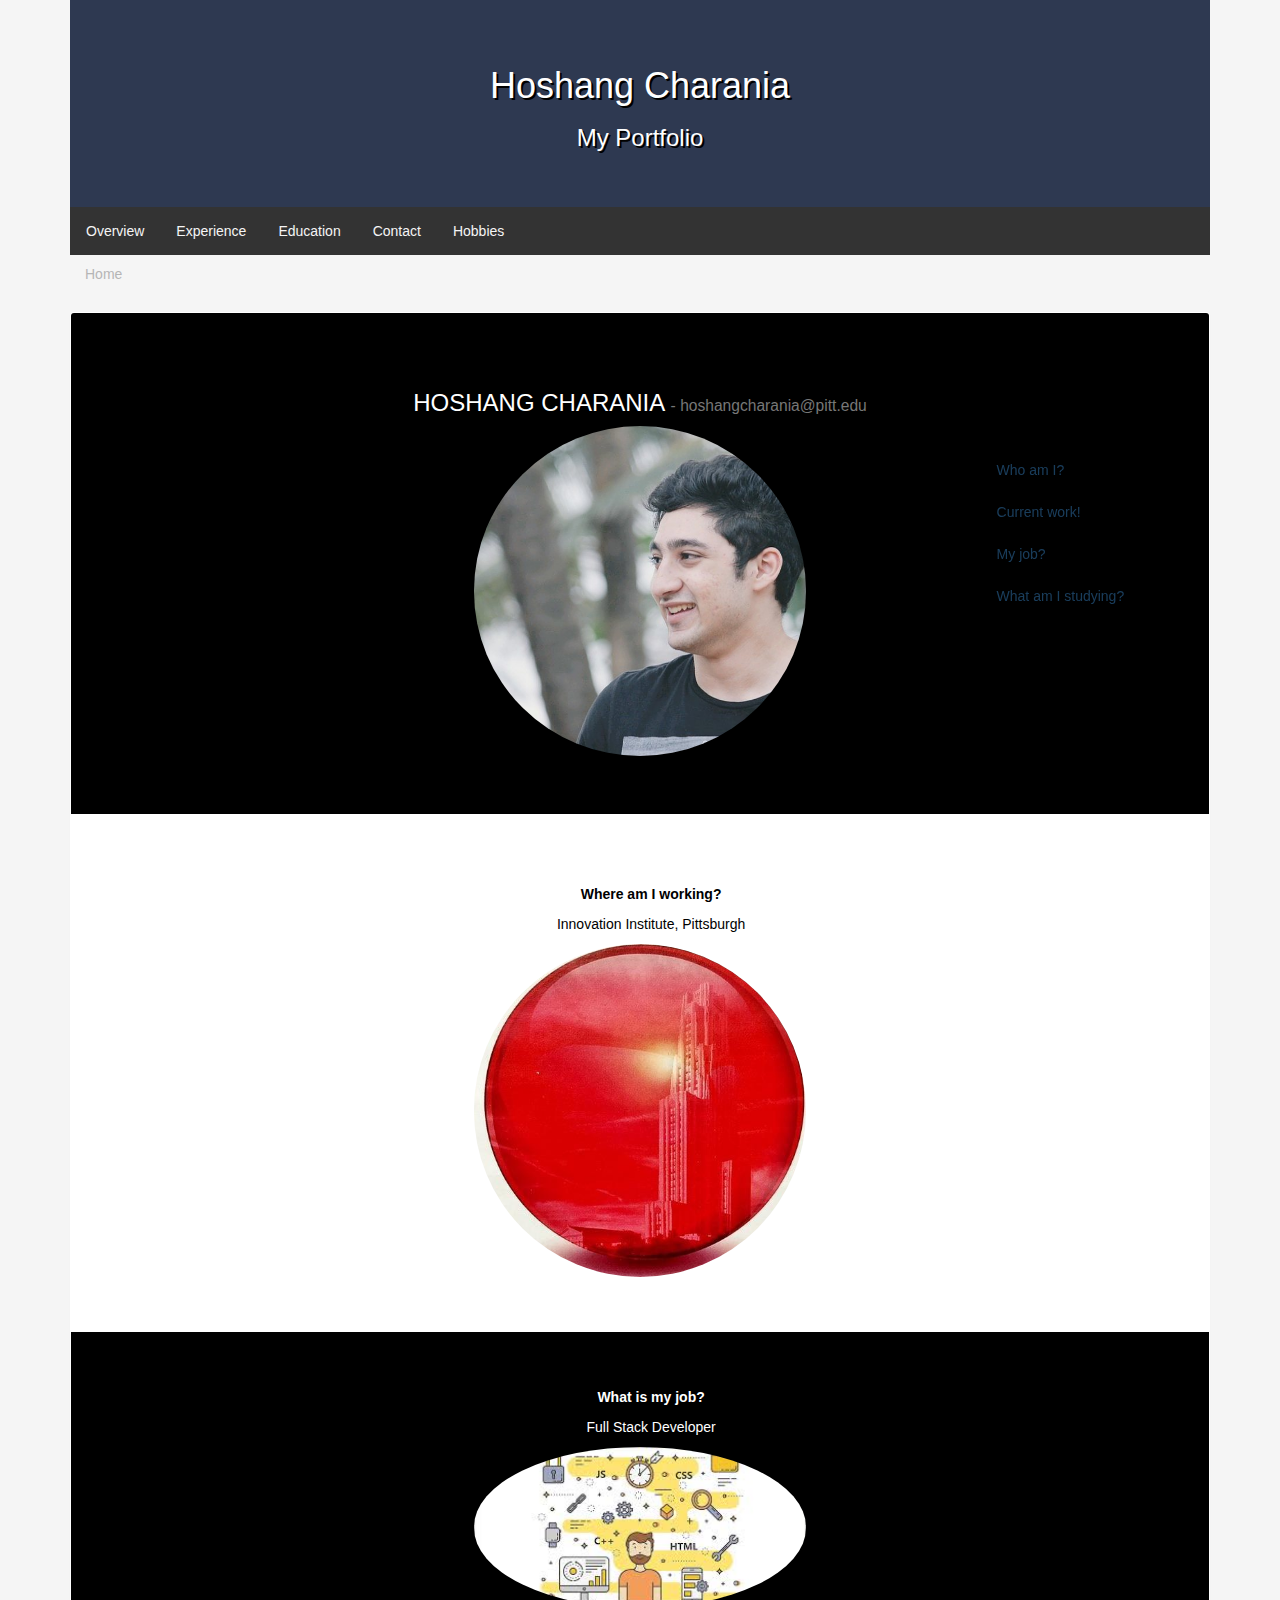
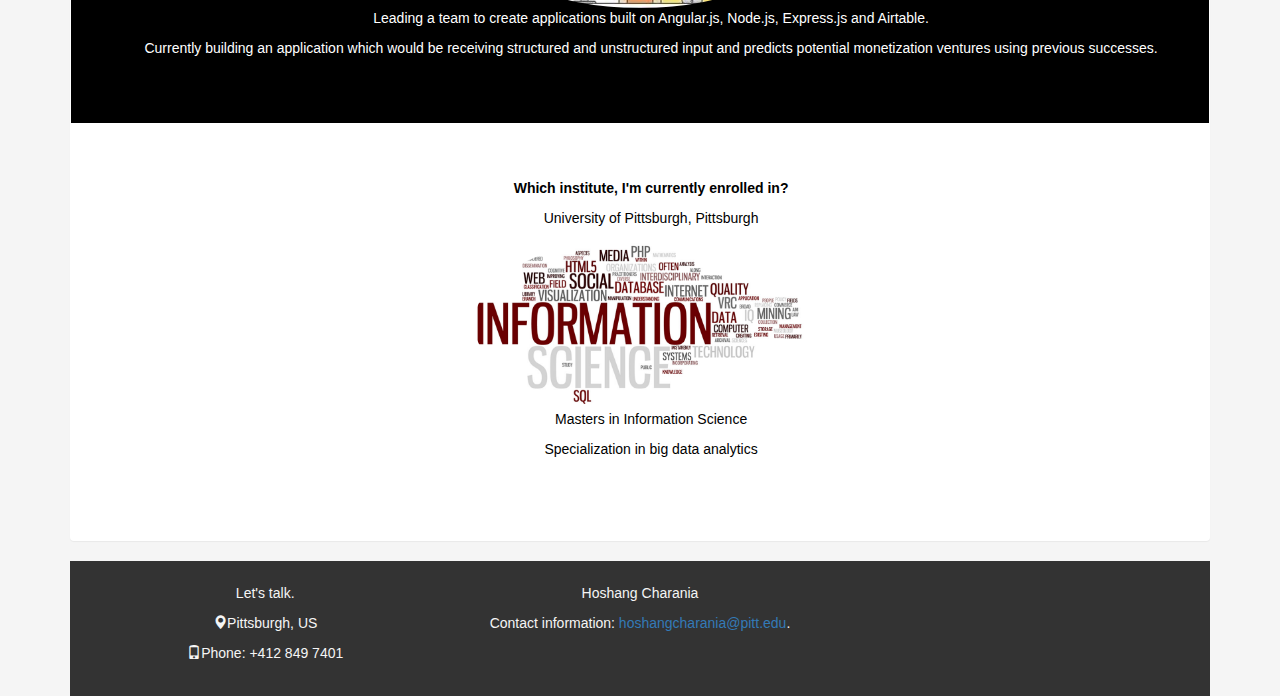
<file: index.html>
<?xml version="1.0" encoding="UTF-8" standalone="yes"?>
<!doctype html>

<html lang="en">
<head>
    <meta charset="utf-8">
    <meta name="viewport" content="width=device-width, initial-scale=1">
  <title>Hoshang Charania</title>
  <link rel="stylesheet" href="https://maxcdn.bootstrapcdn.com/bootstrap/3.3.7/css/bootstrap.min.css">
  <link rel="stylesheet" href="css/styles.css">

</head>
<body>
<div class="container">
<header>
<h1>Hoshang Charania</h1>

<h3>My Portfolio</h3>
</header>
<nav id="main-nav">
        <ul>
                <li><a href="index.html">Overview</a></li>
                <li><a href="experience.html">Experience</a></li>
                <li><a href="education.html">Education</a> </li>
                <li><a href="contact.html">Contact</a><li>
                <li><a href="hobbies.html">Hobbies</a><li>
        </ul>
</nav>
<div class="row">
<nav class="col-sm-3" id="myScrollspy" class="side-nav">
        <ul class="nav nav-pills nav-stacked">
          <li><a href="#section1">Who am I?</a></li>
          <li><a href="#section2">Current work!</a></li>
          <li><a href="#section3">My job?</a></li>
          <li><a href="#section4">What am I studying?</a></li>                   
       </ul>
</nav>
</div>
<nav aria-label="breadcrumb">
                <ol class="breadcrumb">
                  <li class="breadcrumb-item active" aria-current="page">Home</li>
                </ol>
</nav>
<div class="panel">
<div class="panel-heading text-center"id="section1">
        <h3>HOSHANG CHARANIA <small class="text-muted">- hoshangcharania@pitt.edu</small></h3>
        <img src="images/myphoto.png" class="img-circle photo center-block img-responsive" alt="My Photo">
</div>
<div class="panel-body content text-center">
        <div class="row" id="section2">
        <div class="col-md-12">
        <p class="text-info"><strong>Where am I working?</strong></p>
        <p class="text-info">Innovation Institute, Pittsburgh</p>
        <img src="images/work.jpeg" class="img-circle photo center-block img-responsive" alt="Innovation Institute Logo">
        </div>
        </div>
        <div class="row" id="section3">
        <div class="col-md-12">
        <p class="text-info"><strong>What is my job?</strong></p>
        <p class="text-info"> Full Stack Developer</p>
        <img src="images/job.jpeg" class="img-circle photo center-block img-responsive" alt="Full Stack Developer">
        <ul class="list-unstyled">
                <li><p class="text-info">Leading a team to create applications built on Angular.js, Node.js, Express.js and Airtable.</p></li>
                <li><p class="text-info">Currently building an application which would be receiving structured and unstructured input and predicts potential monetization ventures using previous successes.</p></li>
        </ul>
        </div>
        </div>
        <div class="row" id="section4">
        <div class="col-md-12">
        <p class="text-info"><strong>Which institute, I'm currently enrolled in?</strong></p>
        <p class="text-info">University of Pittsburgh, Pittsburgh</p>
        <img src="images/study.jpg" class="img-circle photo center-block img-responsive" alt="Information Science">
        <ul class="list-unstyled">
                <li><p class="text-info">Masters in Information Science</li>
                <li><p class="text-info">Specialization in big data analytics</li>
        </ul> 
        </div>
        </div>
</div>
</div>

<footer>
        <div class="row">
                <div class="col-md-4">
                  <p>Let's talk.</p>
                  <p><span class="glyphicon glyphicon-map-marker"></span>Pittsburgh, US</p>
                  <p><span class="glyphicon glyphicon-phone"></span>Phone: +412 849 7401</p>
                </div>
        <div class="col-md-4">
                    <p>Hoshang Charania</p>
                    <p>Contact information: <a href="mailto:hoshangcharania@pitt.edu">hoshangcharania@pitt.edu</a>.</p>
        </div>
    </div>

</footer>

</div>
</body>
</html>
</file>
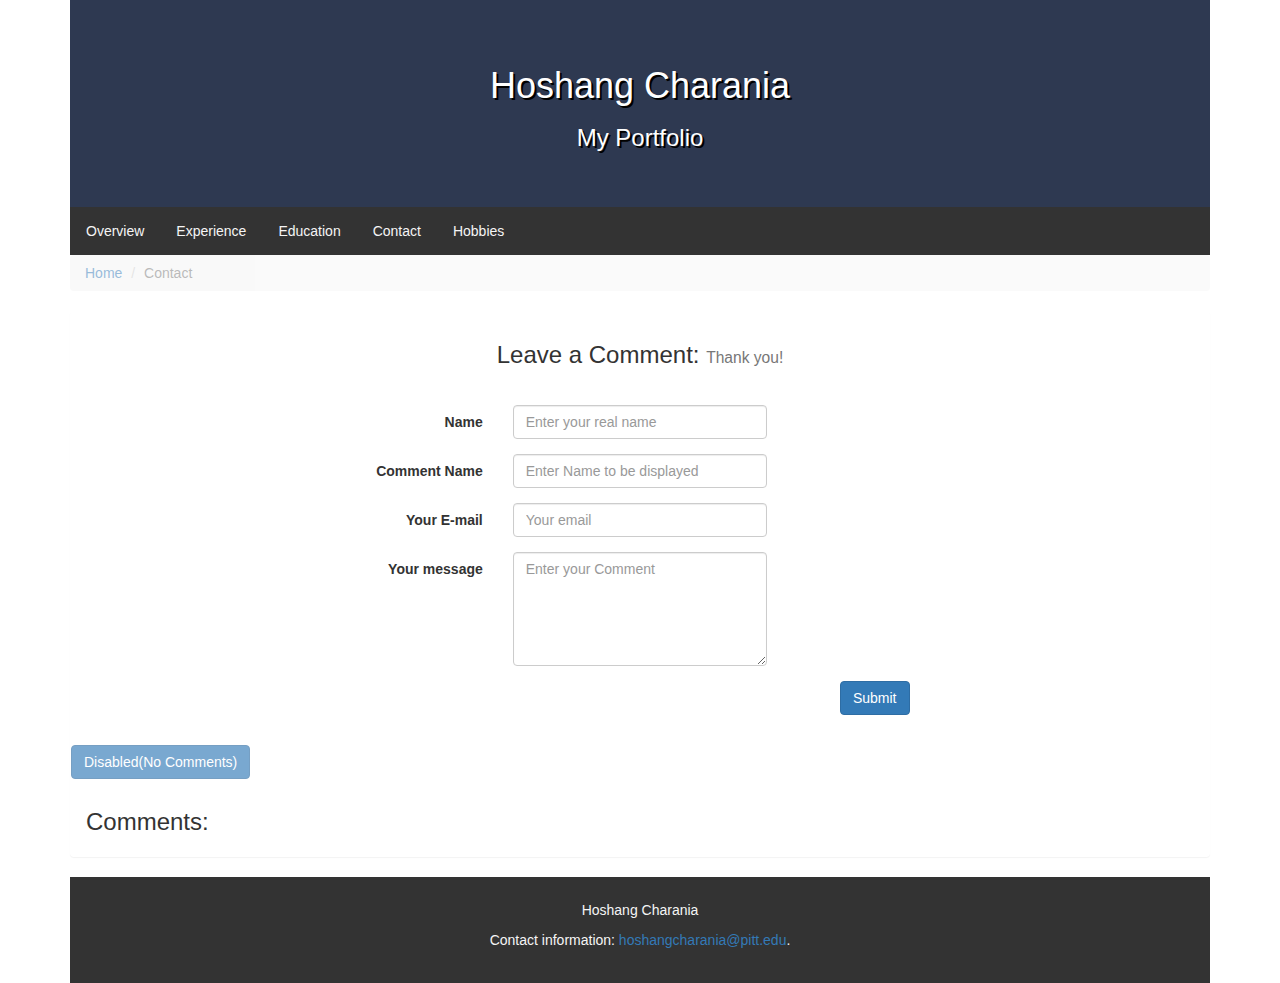
<file: contact.html>
<?xml version="1.0" encoding="UTF-8" standalone="yes"?>
<!doctype html>

<html lang="en">
<head>
  <meta charset="utf-8">
  <meta name="viewport" content="width=device-width, initial-scale=1">
  <title>Hoshang Charania</title>
  <link rel="stylesheet" href="css/styles.css">
  <link rel="stylesheet" href="https://maxcdn.bootstrapcdn.com/bootstrap/3.3.7/css/bootstrap.min.css">
  
</head>
<body>
        <div class="container">
        <header>
                <h1>Hoshang Charania</h1>
                <h3>My Portfolio</h3>
        </header>
        <nav id="main-nav">
                <ul>
                        <li><a href="index.html">Overview</a></li>
                        <li><a href="experience.html">Experience</a></li>
                        <li><a href="education.html">Education</a> </li>
                        <li><a href="contact.html">Contact</a><li>
                        <li><a href="hobbies.html">Hobbies</a><li>
                     </ul>
        </nav>
        <nav aria-label="breadcrumb">
            <ol class="breadcrumb">
              <li class="breadcrumb-item"><a href="index.html">Home</a></li>
              <li class="breadcrumb-item active" aria-current="page">Contact</li>
            </ol>
        </nav>
        <div class="panel">
            <div class="panel-heading text-center">
                <h3>Leave a Comment: <small class="text-muted">Thank you!</small></h3>
        </div>
                <div class="panel-body content">
                  <div class="row">
                  <div class="col-md-6 col-md-offset-3">
                      <form id="contact-form" class="form-horizontal">
                      <fieldset>
                        <div id="form-container">
                          <div class="form-group">
                            <label class="col-md-3 control-label" for="name">Name</label>
                            <div class="col-md-6">
                              <input id="name" type="text" placeholder="Enter your real name" class="form-control">
                            </div>
                          </div>
                          <div class="form-group">
                                <label class="col-md-3 control-label" for="name">Comment Name</label>
                                <div class="col-md-6">
                                  <input id="comment-name" type="text" placeholder="Enter Name to be displayed" class="form-control">
                                </div>
                              </div>
                          <div class="form-group">
                            <label class="col-md-3 control-label" for="email">Your E-mail</label>
                            <div class="col-md-6">
                              <input id="email" type="email" placeholder="Your email" class="form-control">
                            </div>
                          </div>
                          <div class="form-group">
                            <label class="col-md-3 control-label" for="message">Your message</label>
                            <div class="col-md-6">
                              <textarea class="form-control" id="comment" placeholder="Enter your Comment" rows="5"></textarea>
                            </div>
                          </div>
                          <div class="form-group">
                            <div class="col-md-12 text-right" id="spin-area">
                              <button type="button" class="btn btn-primary" onclick="validation()">Submit</button>
                            </div>
                          </div>
                        </div>
                      </fieldset>
                      </form>
                  </div>
                  </div>
                </div>
                <button type="button" id="remove" class="btn btn-primary disabled" onclick="removecomments()" disabled>Disabled(No Comments)</button>
                <div class="panel-heading text-left">
                        <h3>Comments: </h3>
                </div>
                <div id="Comments">
                </div>
              </div>
                <footer>
                        <p>Hoshang Charania</p>
                        <p>Contact information: <a href="mailto:hoshangcharania@pitt.edu">hoshangcharania@pitt.edu</a>.</p>
                </footer>
        </div>
<script src="scripts/contact_script.js"></script>
</body>
</html>
</file>
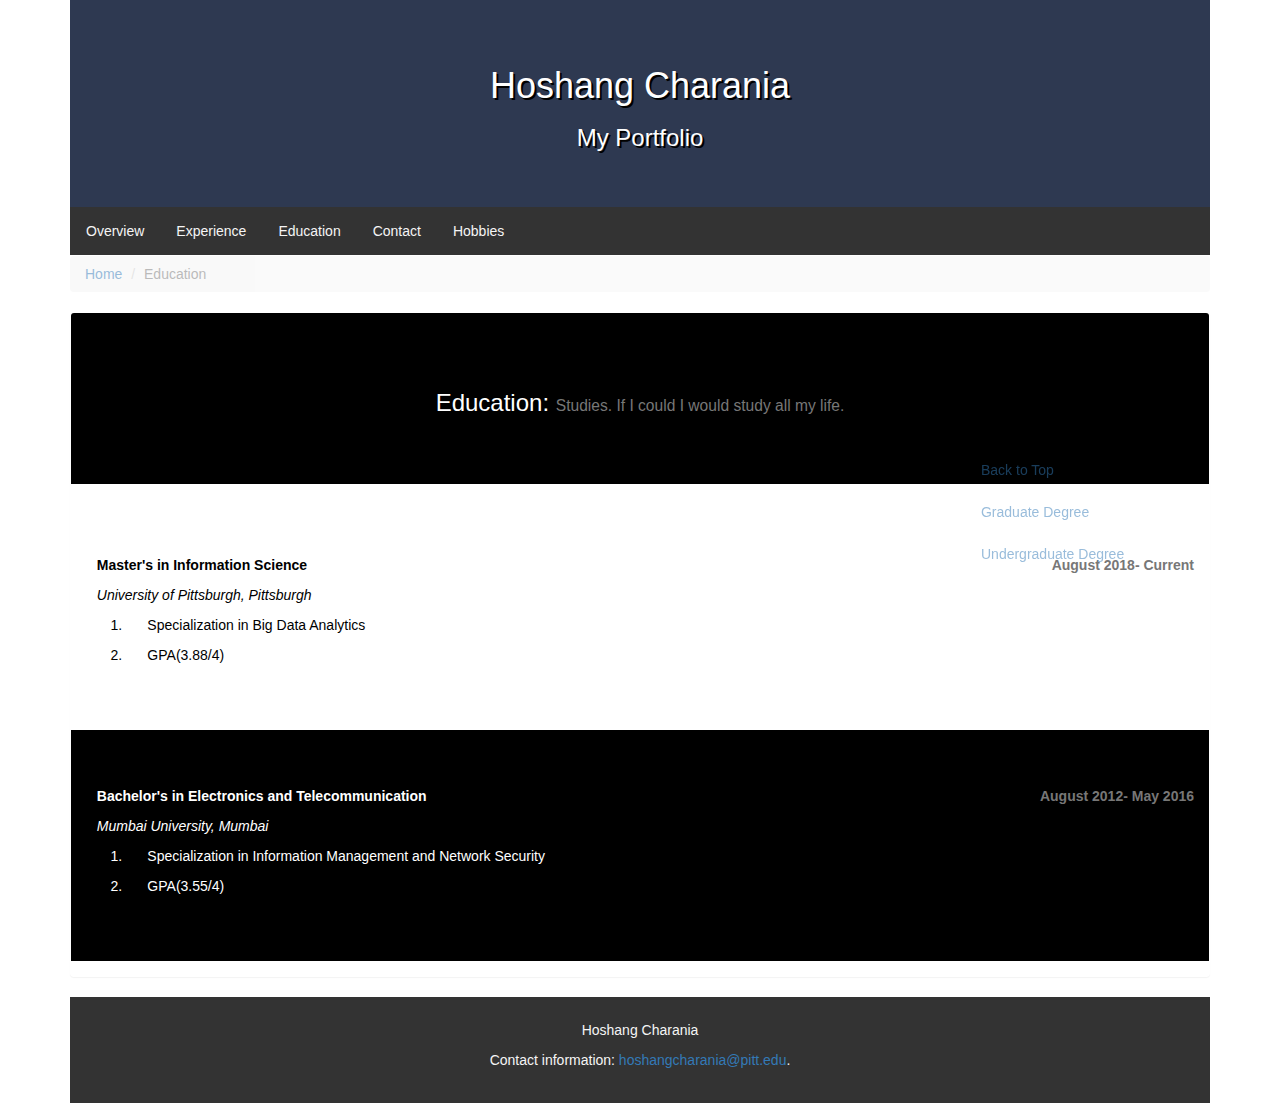
<file: education.html>
<?xml version="1.0" encoding="UTF-8" standalone="yes"?>
<!doctype html>

<html lang="en">
<head>
  <meta charset="utf-8">
  <meta name="viewport" content="width=device-width, initial-scale=1">
  <title>Hoshang Charania</title>
  <link rel="stylesheet" href="css/styles.css">
  <link rel="stylesheet" href="https://maxcdn.bootstrapcdn.com/bootstrap/3.3.7/css/bootstrap.min.css">
</head>
<body>
<div class="container">
<header>
<h1>Hoshang Charania</h1>

<h3>My Portfolio</h3>
</header>
<nav id="main-nav">
        <ul>
                <li><a href="index.html">Overview</a></li>
                <li><a href="experience.html">Experience</a></li>
                <li><a href="education.html">Education</a> </li>
                <li><a href="contact.html">Contact</a><li>
                <li><a href="hobbies.html">Hobbies</a><li>
             </ul>
</nav>
<div class="row">
        <nav class="col-sm-3" id="myScrollspy">
                <ul class="nav nav-pills nav-stacked">
                  <li><a href="#section1">Back to Top</a></li>
                  <li><a href="#section2">Graduate Degree</a></li>
                  <li><a href="#section3">Undergraduate Degree</a></li>                
               </ul>
        </nav>
</div>
<nav aria-label="breadcrumb">
                <ol class="breadcrumb">
                  <li class="breadcrumb-item"><a href="index.html">Home</a></li>
                  <li class="breadcrumb-item active" aria-current="page">Education</li>
                </ol>
            </nav>
<div class="panel">
            <div class="panel-heading text-center"id="section1">
                    <h3>Education: <small class="text-muted">Studies. If I could I would study all my life.</small></h3>
            </div>
        <div class="panel-body content">
        <div class="row" id="section2">
                <div class="col-sm-6">
                <p class="text-info"><strong>Master's in Information Science</strong></p>
                <p class="text-info"><em>University of Pittsburgh, Pittsburgh</em></p>
                </div>
                <div class="col-sm-6">
                                <p class="text-muted text-right"><strong>August 2018- Current</strong></p>
                </div>
                <div class="col-sm-12">
                <ol>
                                <li><p class="text-info">Specialization in Big Data Analytics</p></li>
                                <li><p class="text-info">GPA(3.88/4)</p></li>
                </ol> 
                </div>
                </div>
        <div class="row" id="section3">
                <div class="col-sm-6">
                <p class="text-info"><strong>Bachelor's in Electronics and Telecommunication</strong></p>
                <p class="text-info"><em>Mumbai University, Mumbai</em></p>
                </div>
                <div class="col-sm-6">
                                <p class="text-muted text-right"><strong>August 2012- May 2016</strong></p>
                </div>
                <div class="col-sm-12">
                <ol>
                                <li><p class="text-info">Specialization in Information Management and Network Security</p></li>
                                <li><p class="text-info">GPA(3.55/4)</p></li>
                </ol> 
                </div>
                </div> 
        </div>   
</div>  
<footer>
        <p>Hoshang Charania</p>
        <p>Contact information: <a href="mailto:hoshangcharania@pitt.edu">hoshangcharania@pitt.edu</a>.</p>
</footer>
</div>
</body>
</html>
</file>
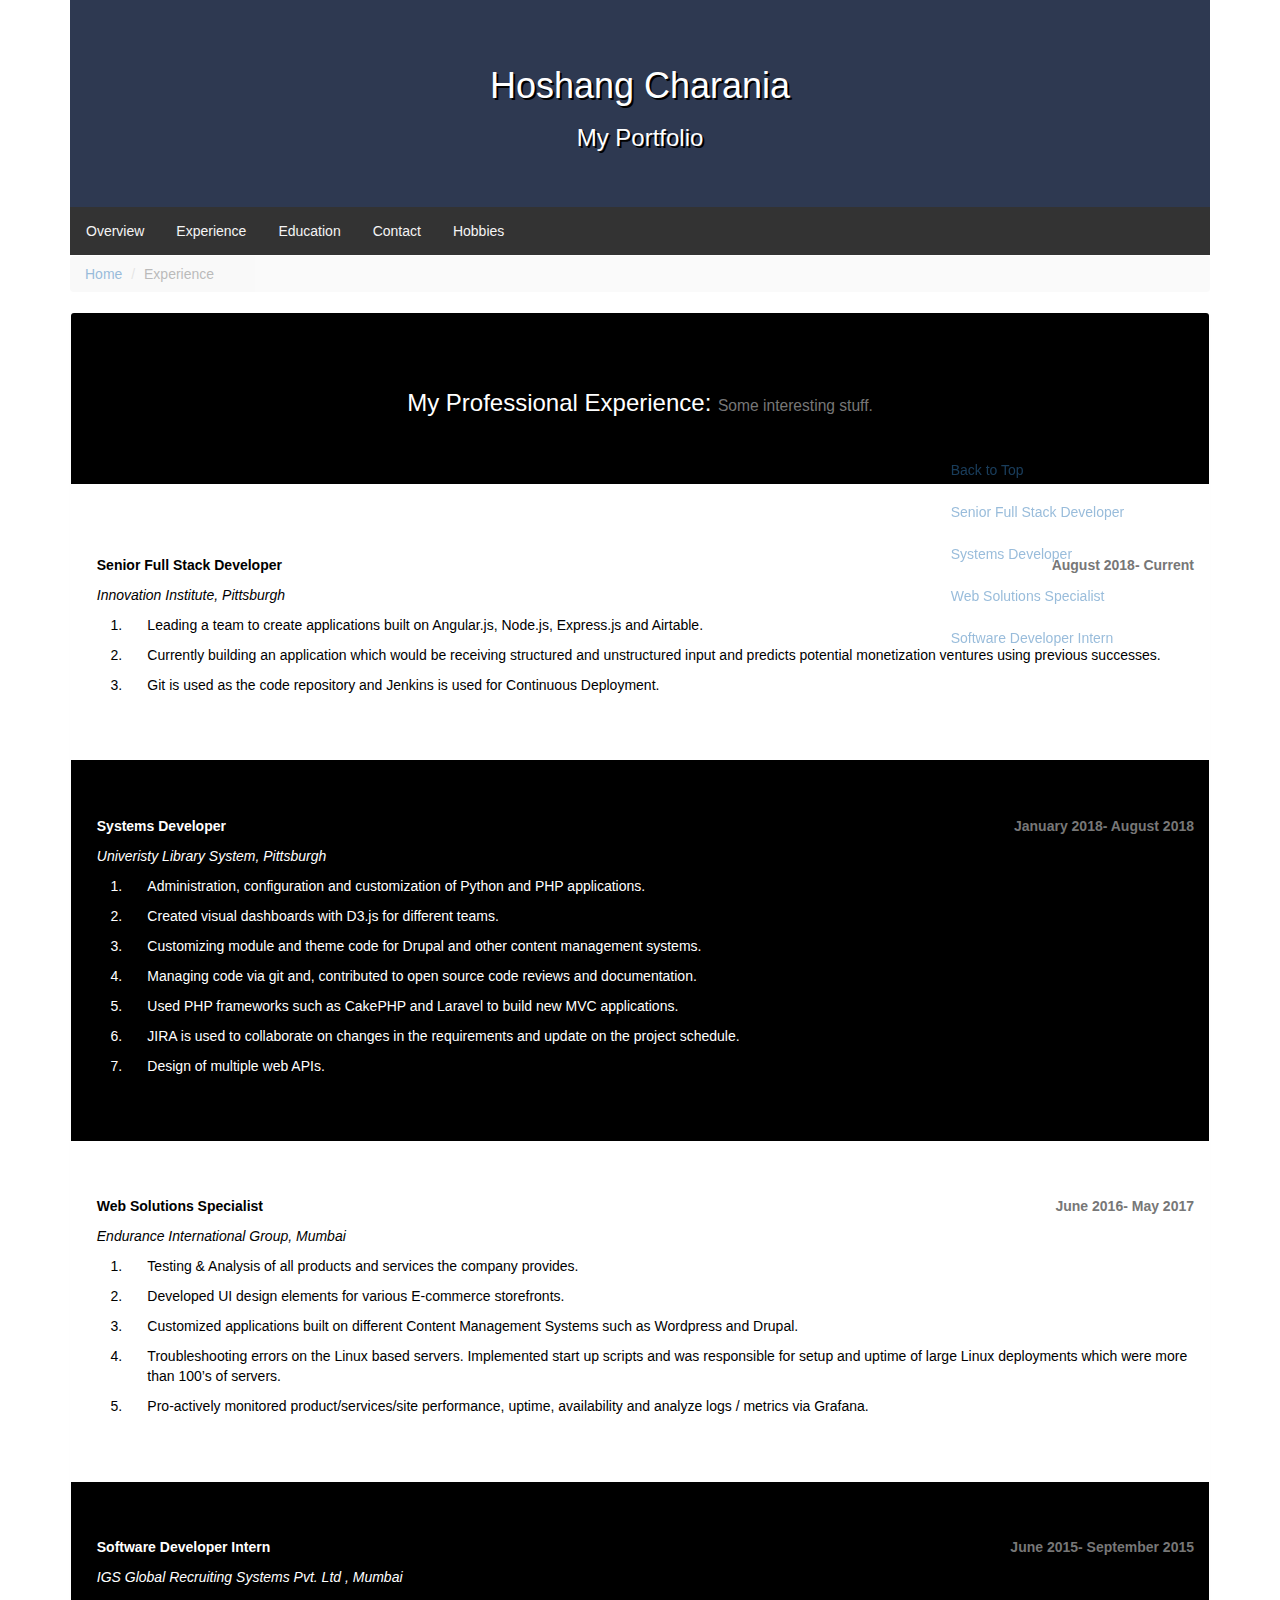
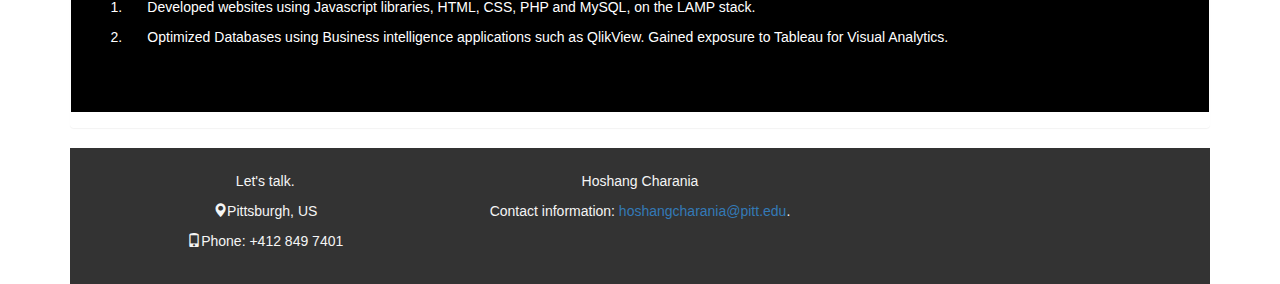
<file: experience.html>
<?xml version="1.0" encoding="UTF-8" standalone="yes"?>
<!doctype html>

<html lang="en">
<head>
  <meta charset="utf-8">
  <meta name="viewport" content="width=device-width, initial-scale=1">
  <title>Hoshang Charania</title>
  <link rel="stylesheet" href="css/styles.css">
  <link rel="stylesheet" href="https://maxcdn.bootstrapcdn.com/bootstrap/3.3.7/css/bootstrap.min.css">
</head>
<body>
<div class="container">
        <header>
        <h1>Hoshang Charania</h1>
        
        <h3>My Portfolio</h3>
        </header>
        <nav id="main-nav">
                <ul>
                        <li><a href="index.html">Overview</a></li>
                        <li><a href="experience.html">Experience</a></li>
                        <li><a href="education.html">Education</a> </li>
                        <li><a href="contact.html">Contact</a><li>
                        <li><a href="hobbies.html">Hobbies</a><li>
                     </ul>
        </nav>
        <div class="row">
        <nav class="col-sm-3" id="myScrollspy">
                <ul class="nav nav-pills nav-stacked">
                  <li><a href="#section1">Back to Top</a></li>
                  <li><a href="#section2">Senior Full Stack Developer</a></li>
                  <li><a href="#section3">Systems Developer</a></li>
                  <li><a href="#section4">Web Solutions Specialist</a></li> 
                  <li><a href="#section5">Software Developer Intern</a></li>                    
               </ul>
        </nav>
        </div>
        <nav aria-label="breadcrumb">
                        <ol class="breadcrumb">
                          <li class="breadcrumb-item"><a href="index.html">Home</a></li>
                          <li class="breadcrumb-item active" aria-current="page">Experience</li>
                        </ol>
        </nav>
        <div class="panel">
        <div class="panel-heading text-center"id="section1">
                <h3>My Professional Experience: <small class="text-muted">Some interesting stuff.</small></h3>
        </div>
        <div class="panel-body content">
                <div class="row" id="section2">
                <div class="col-sm-6">
                <p class="text-info"><strong>Senior Full Stack Developer</strong></p>
                <p class="text-info"><em>Innovation Institute, Pittsburgh</em></p>
                </div>
                <div class="col-sm-6">
                                <p class="text-muted text-right"><strong>August 2018- Current</strong></p>
                </div>
                <div class="col-sm-12">
                <ol>
                                <li><p class="text-info">Leading a team to create applications built on Angular.js, Node.js, Express.js and Airtable.</p></li>
                                <li><p class="text-info">Currently building an application which would be receiving structured and unstructured input and predicts potential
                                                monetization ventures using previous successes.</p></li>
                                <li><p class="text-info">Git is used as the code repository and Jenkins is used for Continuous Deployment.</p></li>

                </ol> 
                </div>
                </div>
                <div class="row" id="section3">
                <div class="col-sm-6">
                <p class="text-info text-left"><strong>Systems Developer</strong></p>
                <p class="text-info"><em>Univeristy Library System, Pittsburgh</em></p>
                </div>
                <div class="col-sm-6">
                                <p class="text-muted text-right"><strong>January 2018- August 2018</strong></p>
                </div>
                <div class="col-sm-12">
                <ol>
                                <li><p class="text-info">Administration, configuration and customization of Python and PHP applications.</p></li>
                                <li><p class="text-info">Created visual dashboards with D3.js for different teams.</p></li>
                                <li><p class="text-info">Customizing module and theme code for Drupal and other content management systems.</p></li>
                                <li><p class="text-info">Managing code via git and, contributed to open source code reviews and documentation.</p></li>
                                <li><p class="text-info">Used PHP frameworks such as CakePHP and Laravel to build new MVC applications.</p></li>
                                <li><p class="text-info">JIRA is used to collaborate on changes in the requirements and update on the project schedule.</p></li>
                                <li><p class="text-info">Design of multiple web APIs.</p></li>
                </ol>
                </div>
                </div>
                <div class="row" id="section4">
                <div class="col-sm-6">
                <p class="text-info"><strong>Web Solutions Specialist</strong></p>
                <p class="text-info"><em>Endurance International Group, Mumbai</em></p>
                </div>
                <div class="col-sm-6">
                                <p class="text-muted text-right"><strong>June 2016- May 2017</strong></p>
                </div>
                <div class="col-sm-12">
                <ol>
                                <li><p class="text-info">Testing & Analysis of all products and services the company provides.</p></li>
                                <li><p class="text-info">Developed UI design elements for various E-commerce storefronts.</p></li>
                                <li><p class="text-info">Customized applications built on different Content Management Systems such as Wordpress and Drupal.</p></li>
                                <li><p class="text-info">Troubleshooting errors on the Linux based servers. Implemented start up scripts and was responsible for setup and uptime
                                        of large Linux deployments which were more than 100’s of servers.</p></li>
                                <li><p class="text-info">Pro-actively monitored product/services/site performance, uptime, availability and analyze logs / metrics via Grafana.</p></li>

                </ol>
                </div>
                </div>
                <div class="row" id="section5">
                <div class="col-sm-6">
                <p class="text-info"><strong>Software Developer Intern</strong></p>
                <p class="text-info"><em>IGS Global Recruiting Systems Pvt. Ltd , Mumbai</em></p>
                </div>
                <div class="col-sm-6">
                                <p class="text-muted text-right"><strong>June 2015- September 2015</strong></p>
                </div>
                <div class="col-sm-12">
                <ol>
                                <li><p class="text-info">Developed websites using Javascript libraries, HTML, CSS, PHP and MySQL, on the LAMP stack.</p></li>
                                <li><p class="text-info">Optimized Databases using Business intelligence applications such as QlikView. Gained exposure to Tableau for Visual
                                                Analytics.</p></li>

                </ol>
                </div>
                </div>
        </div>
        </div>
        <footer>
                <div class="row">
                        <div class="col-md-4">
                          <p>Let's talk.</p>
                          <p><span class="glyphicon glyphicon-map-marker"></span>Pittsburgh, US</p>
                          <p><span class="glyphicon glyphicon-phone"></span>Phone: +412 849 7401</p>
                        </div>
                <div class="col-md-4">
                            <p>Hoshang Charania</p>
                            <p>Contact information: <a href="mailto:hoshangcharania@pitt.edu">hoshangcharania@pitt.edu</a>.</p>
                </div>
            </div>
        
        </footer>
        
        </div>
</body>
</html>
</file>
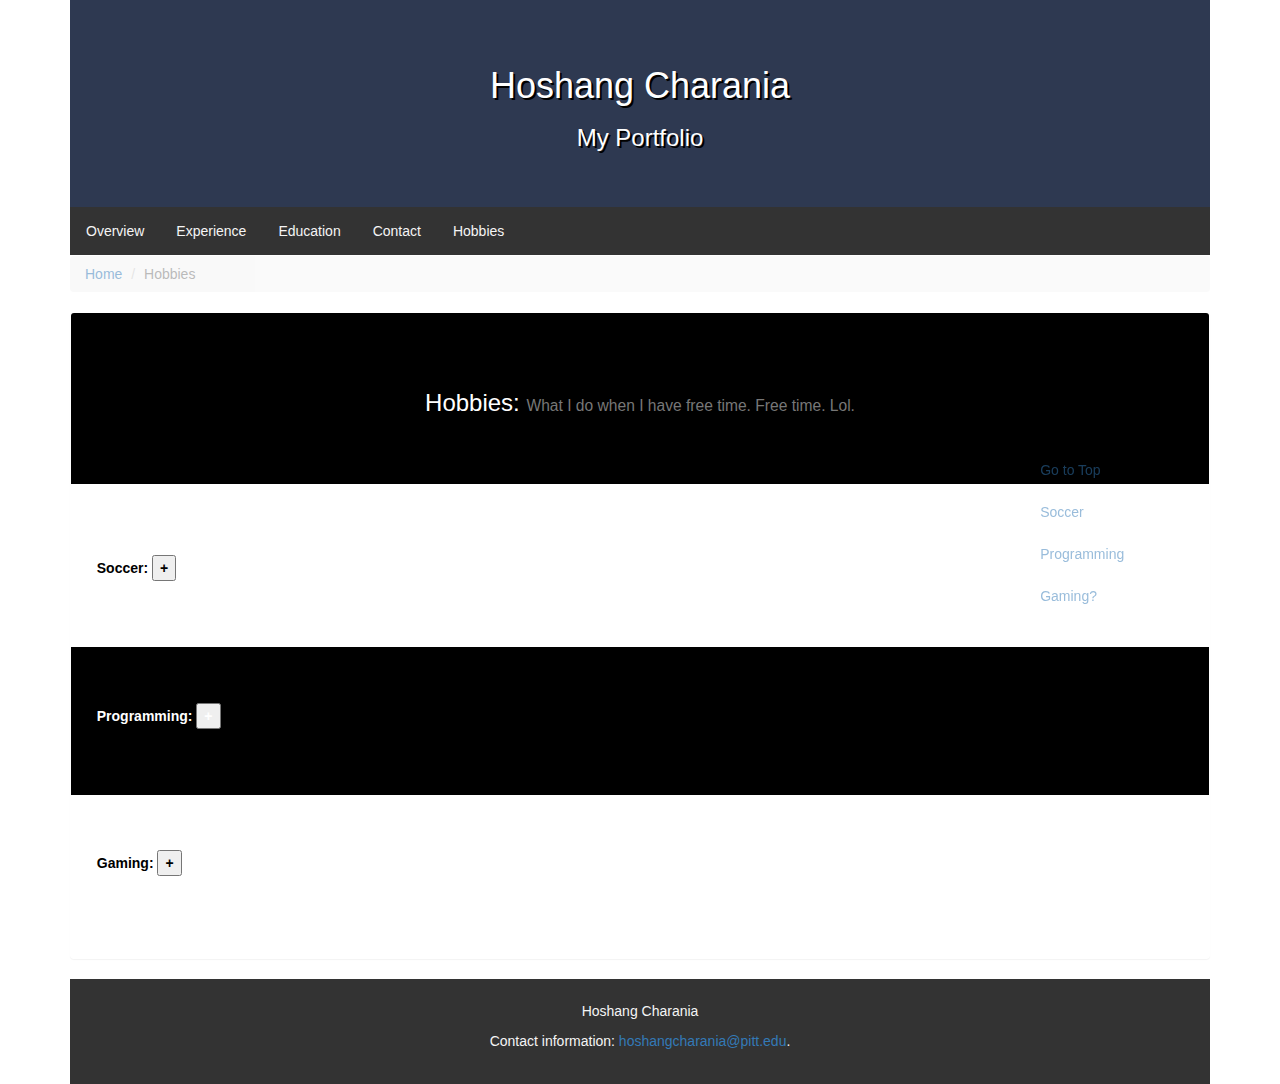
<file: hobbies.html>
<?xml version="1.0" encoding="UTF-8" standalone="yes"?>
<!doctype html>

<html lang="en">
<head>
  <meta charset="utf-8">
  <meta name="viewport" content="width=device-width, initial-scale=1">
  <title>Hoshang Charania</title>
  <link rel="stylesheet" href="css/styles.css">
  <link rel="stylesheet" href="https://maxcdn.bootstrapcdn.com/bootstrap/3.3.7/css/bootstrap.min.css">
</head>
<body>
<div class="container">
<header>
<h1>Hoshang Charania</h1>
<h3>My Portfolio</h3>
</header>
<nav id="main-nav">
        <ul>
                <li><a href="index.html">Overview</a></li>
                <li><a href="experience.html">Experience</a></li>
                <li><a href="education.html">Education</a> </li>
                <li><a href="contact.html">Contact</a><li>
                <li><a href="hobbies.html">Hobbies</a><li>
             </ul>
</nav>
<div class="row">
<nav class="col-sm-3" id="myScrollspy" class="side-nav">
        <ul class="nav nav-pills nav-stacked">
                <li><a href="#section1">Go to Top</a></li>
                <li><a href="#section2">Soccer</a></li>
                <li><a href="#section3">Programming</a></li>
                <li><a href="#section4">Gaming?</a></li>                   
             </ul>
      </nav>
</div>
<nav aria-label="breadcrumb">
                <ol class="breadcrumb">
                  <li class="breadcrumb-item"><a href="index.html">Home</a></li>
                  <li class="breadcrumb-item active" aria-current="page">Hobbies</li>
                </ol>
</nav>
<div class="panel">
<div class="panel-heading text-center"id="section1">
                <h3>Hobbies: <small class="text-muted">What I do when I have free time. Free time. Lol.</small></h3>
        </div>
<div class="panel-body content">
        <div class="row" id="section2">
                                <div class="col-sm-6">
                                <p class="text-info"><strong>Soccer: <button type="button" onclick="getHobby(1)">+</button></strong></p>
                                </div>
                                <div class="col-sm-12">
                                <ol id="Soccer">
                                                <li><p class="text-info">Support Arsenal.</p></li>
                                                <li><p class="text-info">Played in Centre Midfield when I was in college, vice captain of the college soccer team.</p></li>
                                                <img src="images/arsenal.jpg" class="img-circle photo center-block img-responsive" alt="Arsenal">
                                </ol> 
                                </div>
          </div>
          <div class="row" id="section3">
                        <div class="col-sm-6">
                        <p class="text-info"><strong>Programming: <button type="button" onclick="getHobby(2)">+</button></strong></p>
                        </div>
                        <div class="col-sm-12">
                        <ol id="Programming">
                                        <li><p class="text-info">Love learning new languages.</p></li>
                                        <li><p class="text-info">I'm on Lynda, browsing through videos for most of the day.</p></li>
                                        <li><p class="text-info">I'm grateful, that I'm doing what I love.</p></li>
                                        <img src="images/programmer.jpg" class="img-circle photo center-block img-responsive" alt="Programming">
                        </ol> 
                        </div>
          </div>
          <div class="row" id="section4">
                        <div class="col-sm-6">
                        <p class="text-info"><strong>Gaming: <button type="button" onclick="getHobby(3)">+</button></strong></p>
                        </div>
                        <div class="col-sm-12">
                        <ol id="Gaming">
                                        <li><p class="text-info">PSN ID: railer94</p></li>
                                        <li><p class="text-info">Used to be really good at Fifa, then life happened.</p></li>
                                        <li><p class="text-info">I binge through story games, if I have free time now and then.</p></li>
                                        <img src="images/Uncharted.jpg" class="img-circle photo center-block img-responsive" alt="Uncharted game photo">
                        </ol> 
                        </div>
          </div>
</div>
</div>
<footer>
        <p>Hoshang Charania</p>
        <p>Contact information: <a href="mailto:hoshangcharania@pitt.edu">hoshangcharania@pitt.edu</a>.</p>
</footer>
</div>
<script src="scripts/script.js"></script>
</div>
</body>
</html>
</file>
<file: css/styles.css>
header{
    background-color: #2e3951;
    color: #FFFFFF;
    margin-bottom: 0%;
    text-align: center;
    text-shadow: 2px 2px #000000;
    padding: 4%;
}
nav{
    opacity: 0.5;
    z-index: 2;
}

nav:hover{
    opacity: 1.0;
}
#main-nav ul, #side-nav ul {
    list-style-type: none;
    margin: 0;
    padding: 0;
    overflow: hidden;
    background-color: #333;
}
#main-nav{
    opacity: 1.0;
}
#main-nav li, #side-nav li {
    float: left;
}

#main-nav li a, #side-nav li a {
    display: block;
    color: whitesmoke;
    text-align: center;
    padding: 14px 16px;
    text-decoration: none;
}

#main-nav li a:hover, #side-nav li a:hover {
    background-color: #111;

}
h1,h2,footer{
   /* text-shadow: 5px 5px #000000;*/
}

body{
    background-color: whitesmoke;
    color:black;
}
#content{
    background: rgba(255,255,255,.5);
    margin-left: 2%;
    margin-right: 2%;
    z-index: -1;
    /*text-shadow:
    -1px -1px 0 #000,
    1px -1px 0 #000,
    -1px 1px 0 #000,
    1px 1px 0 #000; */
}
footer{
    text-align: center;
    color: whitesmoke;
    text-shadow: 2px 2px #333;
    padding: 2%;
    background-color:  #333;
}
.bg-1 {
    background: #2d2d30;
    color: #bdbdbd;
}

.page{
    height: 100%;
}

.photo{
    width: 30%;
    height: 30%;
}

.hobbyphoto{
    position: relative;
    margin-top: 1%;
}
.hphoto{
    width: 20%;
    height:20%;
}
.email{
    color: black;
}
.circle ul{
    list-style-type: circle;

}
.square ul{
    list-style-type: square;

}
.hobby {
    border: 10px solid transparent;
    margin-bottom: 25px;
    width: 80%;
    height: 80%;
    opacity: 0.7;
}
.hobby:hover {
    border-color: #f1f1f1;
}

#section1 {color: #fff; background-color: #000; padding-top: 5%; padding-bottom: 5%;}
#section2 {color: #000; background-color: #fff; padding-top: 5%; padding-bottom: 5%;}
#section3 {color: #fff; background-color: #000; padding-top: 5%; padding-bottom: 5%;}
#section4 {color: #000; background-color: #fff; padding-top: 5%; padding-bottom: 5%;}
#section5 {color: #fff; background-color: #000; padding-top: 5%; padding-bottom: 5%;}

ul.nav-pills {
    top: 50%;
    right: 11%;
    position: fixed;
}
div.col-sm-9 div {
    height: 250px;
    font-size: 28px;
}

#section1 .text-info, #section2 .text-info,#section3 .text-info,#section4 .text-info, #section5 .text-info{
    color: inherit;
}

.text-info{
    margin-left: 2%;
}

.black{
    color: whitesmoke;
    background-color: #000;
}
.white{
    color: whitesmoke;
    background-color: #000;
}

#slideSource {
    opacity: 1;
    transition: opacity 3s; 
  }
  
#slideSource.fade {
    opacity: 0;
  }
</file>
